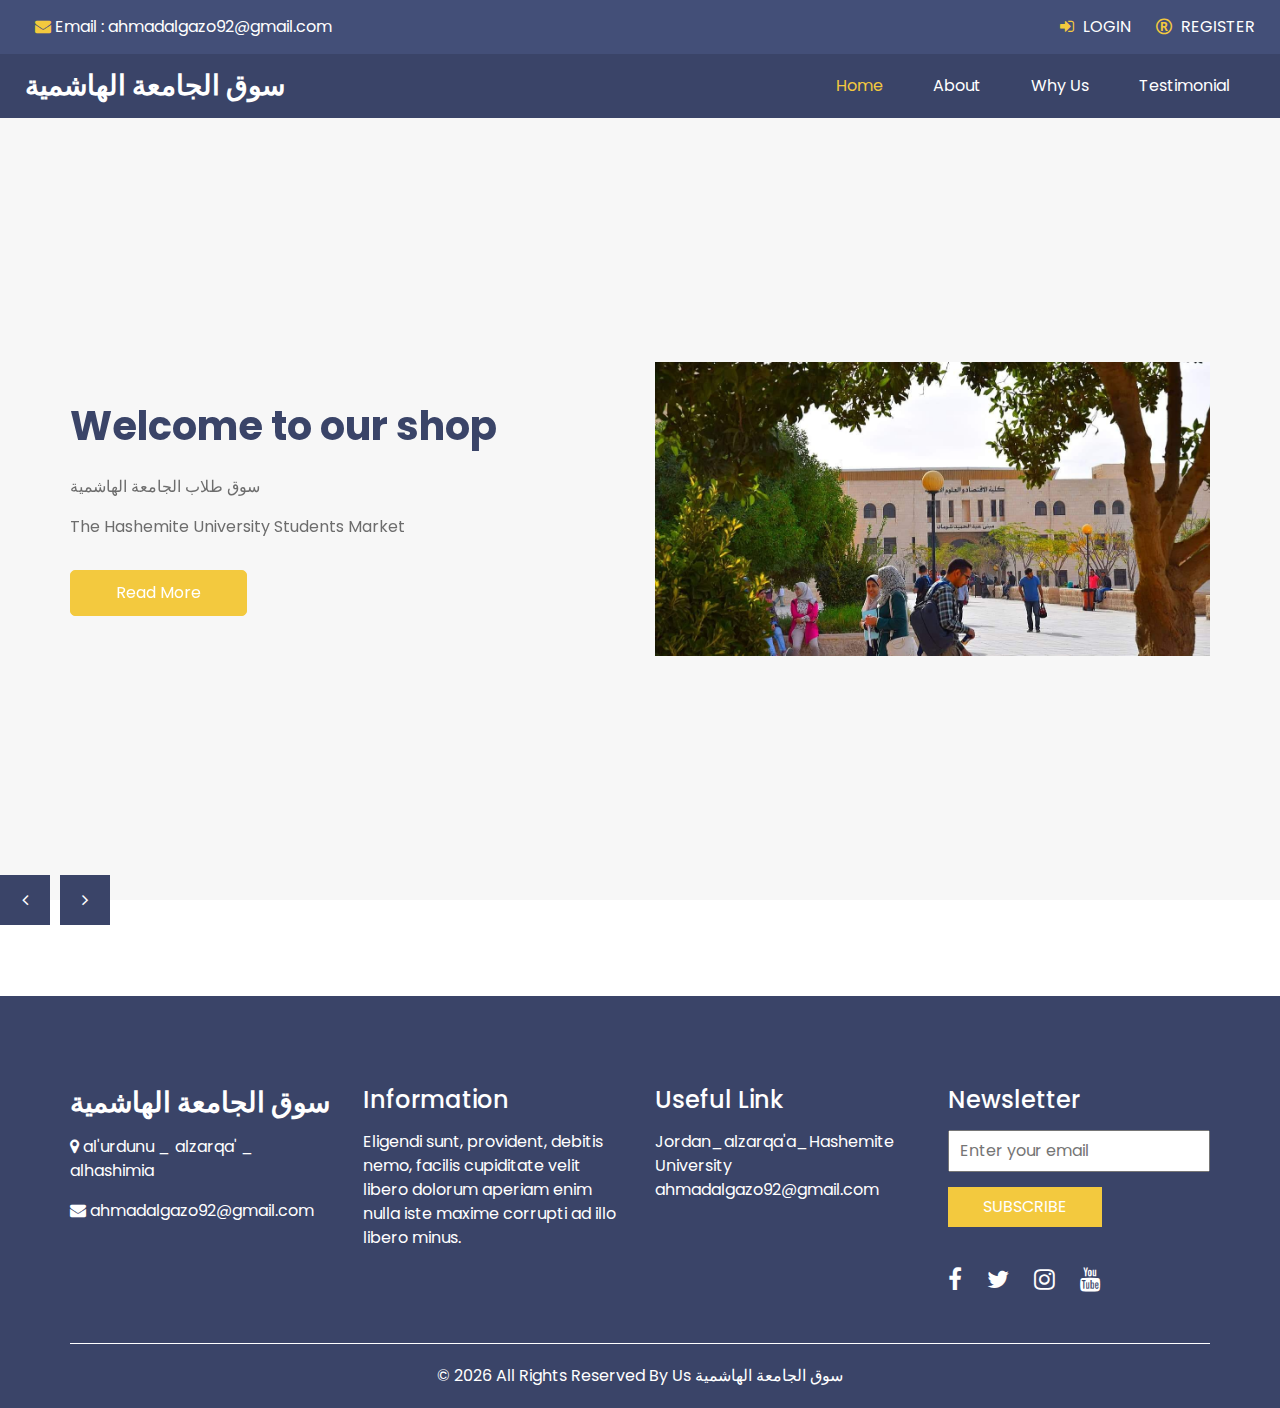
<file: index.html>
<!DOCTYPE html>
<html>

<head>
    <!-- Basic -->
    <meta charset="utf-8" />
    <meta http-equiv="X-UA-Compatible" content="IE=edge" />
    <!-- Mobile Metas -->
    <meta name="viewport" content="width=device-width, initial-scale=1, shrink-to-fit=no" />
    <!-- Site Metas -->
    <link rel="icon" href="images/o.jpg" type="image/gif" />
    <meta name="keywords" content="متجر اكتروني" />
    <meta name="description" content="متجر اكتروني" />
    <meta name="author" content="" />

    <title>
     سوق الجامعة الهاشمية
    </title>


    <!-- bootstrap core css -->
    <link rel="stylesheet" type="text/css" href="css/bootstrap.css" />

    <!-- fonts style -->
    <link href="https://fonts.googleapis.com/css?family=Poppins:400,700&display=swap" rel="stylesheet">
    <!-- range slider -->

    <!-- font awesome style -->
    <link href="css/font-awesome.min.css" rel="stylesheet" />

    <!-- Custom styles for this template -->
    <link href="css/style.css" rel="stylesheet" />
    <!-- responsive style -->
    <link href="css/responsive.css" rel="stylesheet" />

</head>

<body>

    <div class="hero_area">
        <!-- header section strats -->
        <header class="header_section">
            <div class="header_top">
                <div class="container-fluid">
                    <div class="top_nav_container">
                        <div class="contact_nav">
                            <a href="">
                      
                            </a>
                            <a href="">
                                <i class="fa fa-envelope" aria-hidden="true"></i>
                                <span>
                  Email : ahmadalgazo92@gmail.com
                </span>
                            </a>
                        </div>

                        <div class="user_option_box">
                            <!-- <a href="" class="account-link">
                                <i class="fa fa-user" aria-hidden="true"></i>
                                <span>
                  My Account
                </span>

                            </a> -->
                            <a href="login.php" class="cart-link">
                                <i class="fa fa-sign-in" aria-hidden="true"></i>
                                <span>
                  Login
                </span>
                            </a>
                            <a href="register.php" class="cart-link">
                                <i class="fa fa-registered" aria-hidden="true"></i>
                                <span>
                  Register
                </span>
                            </a>
                            <!-- <a href="" class="cart-link">
                                <i class="fa fa-sign-out" aria-hidden="true"></i>

                                <span>
                  Logout
                </span>
                            </a> -->

                        </div>
                    </div>
                </div>
            </div>
            <div class="header_bottom">
                <div class="container-fluid">
                    <nav class="navbar navbar-expand-lg custom_nav-container ">
                        <a class="navbar-brand" href="suq.html">
                            <span>
            سوق الجامعة الهاشمية
              </span>
                        </a>

                        <button class="navbar-toggler" type="button" data-toggle="collapse" data-target="#navbarSupportedContent" aria-controls="navbarSupportedContent" aria-expanded="false" aria-label="Toggle navigation">
              <span class=""> </span>
            </button>

                        <div class="collapse navbar-collapse" id="navbarSupportedContent">
                            <ul class="navbar-nav ">
                                <li class="nav-item active">
                                    <a class="nav-link" href="suq.html">Home <span class="sr-only">(current)</span></a>
                                </li>
                                <li class="nav-item">
                                    <a class="nav-link" href="about.html"> About</a>
                                </li>
                                <!-- <li class="nav-item">
                                    <a class="nav-link" href="product.php">Products</a>
                                </li> -->
                                <li class="nav-item">
                                    <a class="nav-link" href="why.html">Why Us</a>
                                </li>
                                <li class="nav-item">
                                    <a class="nav-link" href="testimonial.html">Testimonial</a>
                                </li>
                            </ul>
                        </div>
                    </nav>
                </div>
            </div>
        </header>
        <!-- end header section -->
        <!-- slider section -->
        <section class="slider_section ">
            <div id="customCarousel1" class="carousel slide" data-ride="carousel">
                <div class="carousel-inner">
                    <div class="carousel-item active">
                        <div class="container ">
                            <div class="row">
                                <div class="col-md-6">
                                    <div class="detail-box">
                                        <h1>
                                            Welcome to our shop
                                        </h1>
                                        <p>
                                            سوق طلاب الجامعة الهاشمية
                                            <p>
                                                The Hashemite University Students Market 
                                            </p>
                                        </p>
                                        <a href="about.html">
                      Read More
                    </a>
                                    </div>
                                </div>
                                <div class="col-md-6">
                                    <div class="img-box">
                                        <img src="images/as.jpeg" alt="">
                                    </div>
                                </div>
                            </div>
                        </div>
                    </div>
                    <div class="carousel-item">
                        <div class="container ">
                            <div class="row">
                                <div class="col-md-6">
                                    <div class="detail-box">
                                        <h1>
                                            Welcome to our shop
                                        </h1>
                                        <p>
                                            سوق طلاب الجامعة الهاشمية
                                            <p>
                                                The Hashemite University Students Market 
                                            </p>
                                        </p>
                                        <a href="about.html">
                      Read More
                    </a>
                                    </div>
                                </div>
                                <div class="col-md-6">
                                    <div class="img-box">
                                        <img src="images/as1.jpeg" alt="">
                                    </div>
                                </div>
                            </div>
                        </div>
                    </div>
                    <div class="carousel-item">
                        <div class="container ">
                            <div class="row">
                                <div class="col-md-6">
                                    <div class="detail-box">
                                        <h1>
                                            Welcome to our shop
                                        </h1>
                                        <p>
                                            سوق طلاب الجامعة الهاشمية
                                            <p>
                                                The Hashemite University Students Market 
                                            </p>
                                        </p>
                                        <a href="about.html">
                      Read More
                    </a>
                                    </div>
                                </div>
                                <div class="col-md-6">
                                    <div class="img-box">
                                        <img src="images/as2.jpeg" alt="">
                                    </div>
                                </div>
                            </div>
                        </div>
                    </div>
                    <div class="carousel-item">
                        <div class="container ">
                            <div class="row">
                                <div class="col-md-6">
                                    <div class="detail-box">
                                        <h1>
                                            Welcome to our shop
                                        </h1>
                                        <p>
                                            سوق طلاب الجامعة الهاشمية
                                            <p>
                                                The Hashemite University Students Market
                                            </p>
                                        </p>
                                        <a href="about.html">
                      Read More
                    </a>
                                    </div>
                                </div>
                                <div class="col-md-6">
                                    <div class="img-box">
                                        <img src="images/as3.jpeg" alt="">
                                    </div>
                                </div>
                            </div>
                        </div>
                    </div>
                    <div class="carousel-item">
                        <div class="container ">
                            <div class="row">
                                <div class="col-md-6">
                                    <div class="detail-box">
                                        <h1>
                                            Welcome to our shop
                                        </h1>
                                        <p>
                                            سوق طلاب الجامعة الهاشمية
                                            <p>
                                                The Hashemite University Students Market 
                                            </p>
                                        </p>
                                        <a href="about.html">
                      Read More
                    </a>
                                    </div>
                                </div>
                                <div class="col-md-6">
                                    <div class="img-box">
                                        <img src="images/as4.jpeg" alt="">
                                    </div>
                                </div>
                            </div>
                        </div>
                    </div>

                </div>
                <div class="carousel_btn_box">
                    <a class="carousel-control-prev" href="#customCarousel1" role="button" data-slide="prev">
                        <i class="fa fa-angle-left" aria-hidden="true"></i>
                        <span class="sr-only">Previous</span>
                    </a>
                    <a class="carousel-control-next" href="#customCarousel1" role="button" data-slide="next">
                        <i class="fa fa-angle-right" aria-hidden="true"></i>
                        <span class="sr-only">Next</span>
                    </a>
                </div>
            </div>
        </section>
        <!-- end slider section -->
    </div>

    <br>
    <br>
    <br>
    <br>


    <!-- client section -->



    <!-- info section -->
    <section class="info_section ">
        <div class="container">
            <div class="row">
                <div class="col-md-3">
                    <div class="info_contact">
                        <h5>
                            <a href="" class="navbar-brand">
                                <span>
                      سوق الجامعة الهاشمية

                </span>
                            </a>
                        </h5>
                        <p>
                            <i class="fa fa-map-marker" aria-hidden="true"></i> al'urdunu _ alzarqa' _ alhashimia
                        </p>
                        <p>
                            
                        </p>
                        <p>
                            <i class="fa fa-envelope" aria-hidden="true"></i> ahmadalgazo92@gmail.com
                        </p>
                    </div>
                </div>
                <div class="col-md-3">
                    <div class="info_info">
                        <h5>
                            Information
                        </h5>
                        <p>
                            Eligendi sunt, provident, debitis nemo, facilis cupiditate velit libero dolorum aperiam enim nulla iste maxime corrupti ad illo libero minus.
                        </p>
                    </div>
                </div>
            
                <div class="col-md-3">
                    <div class="info_links">
                        <h5>
                            Useful Link
                        </h5>
                        <ul>
                            <li>
                             Jordan_alzarqa'a_Hashemite University      </li>
                            <li>
                             ahmadalgazo92@gmail.com
                            </li>
                           
                        </ul>
                    </div>
                </div>
                <div class="col-md-3">
                    <div class="info_form ">
                        <h5>
                            Newsletter
                        </h5>
                        <form action="">
                            <input type="email" placeholder="Enter your email">
                            <button>
                Subscribe
              </button>
                        </form>
                        <div class="social_box">
                            <a href="">
                                <i class="fa fa-facebook" aria-hidden="true"></i>
                            </a>
                            <a href="">
                                <i class="fa fa-twitter" aria-hidden="true"></i>
                            </a>
                            <a href="">
                                <i class="fa fa-instagram" aria-hidden="true"></i>
                            </a>
                            <a href="">
                                <i class="fa fa-youtube" aria-hidden="true"></i>
                            </a>
                        </div>
                    </div>
                </div>
            </div>
        </div>
    </section>

    <!-- end info_section -->


    <!-- footer section -->
    <footer class="footer_section">
        <div class="container">
            <p>
                &copy; <span id="displayYear"></span> All Rights Reserved By
                <a> Us سوق الجامعة الهاشمية </a>
            </p>
        </div>
    </footer>
    <!-- footer section -->

    <!-- jQery -->
    <script src="js/jquery-3.4.1.min.js"></script>
    <!-- bootstrap js -->
    <script src="js/bootstrap.js"></script>
    <!-- custom js -->
    <script src="js/custom.js"></script>


</body>

</html>
</file>
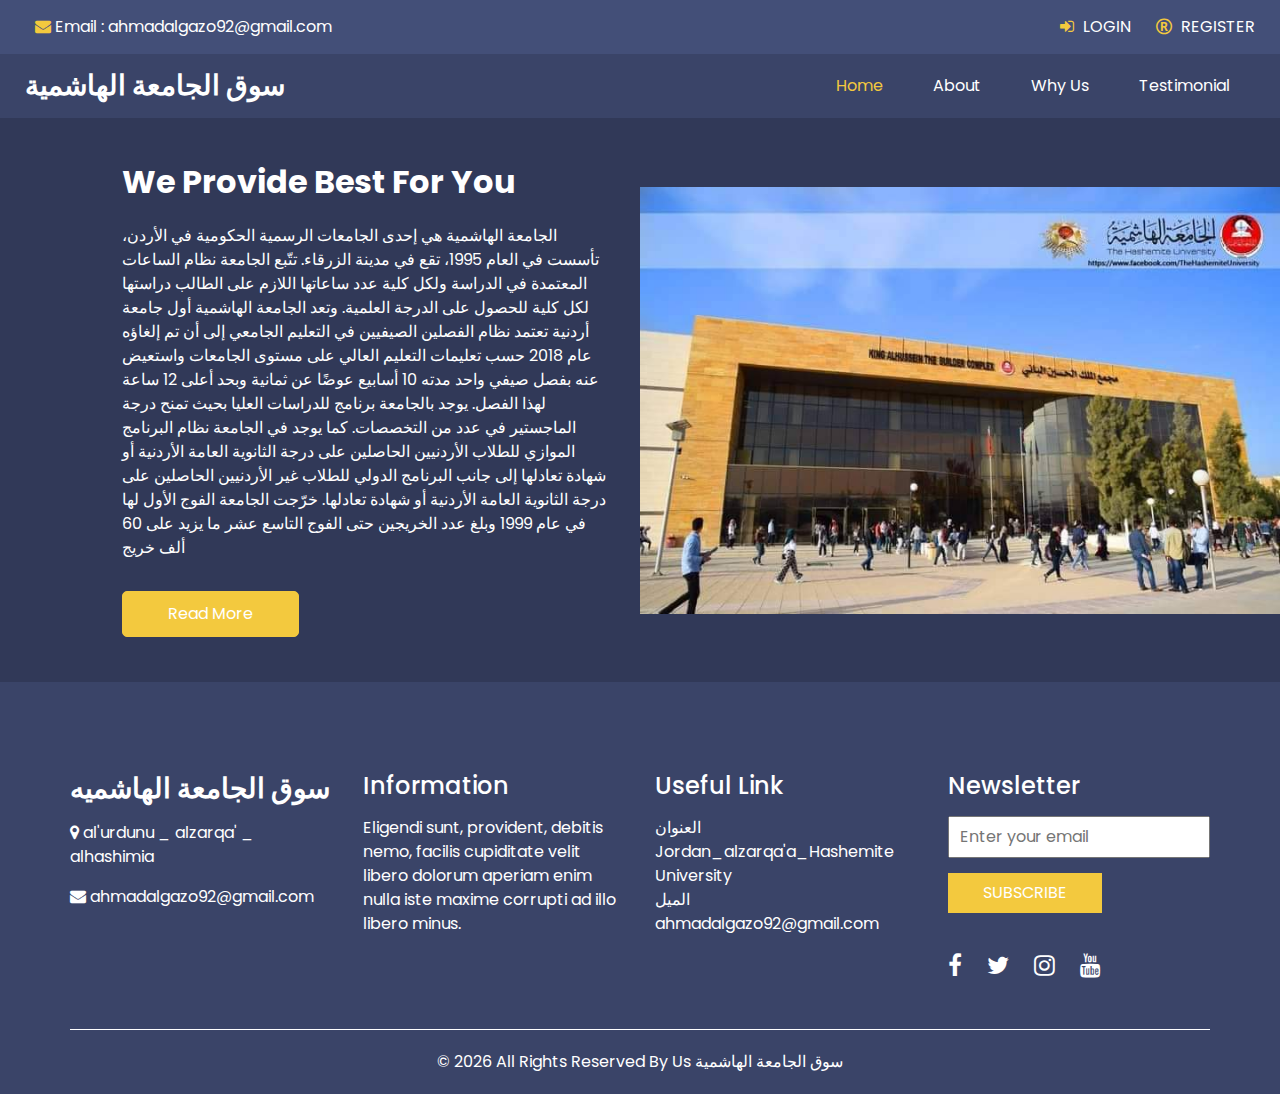
<file: about.html>
<!DOCTYPE html>
<html>

<head>
    <!-- Basic -->
    <meta charset="utf-8" />
    <meta http-equiv="X-UA-Compatible" content="IE=edge" />
    <!-- Mobile Metas -->
    <meta name="viewport" content="width=device-width, initial-scale=1, shrink-to-fit=no" />
    <!-- Site Metas -->
    <link rel="icon" href="images/o.jpg" type="image/gif" />
    <meta name="keywords" content="متجر اكتروني" />
    <meta name="description" content="متجر اكتروني" />
    <meta name="author" content="" />

    <title>سوق الجامعة الهاشميه</title>


    <!-- bootstrap core css -->
    <link rel="stylesheet" type="text/css" href="css/bootstrap.css" />

    <!-- fonts style -->
    <link href="https://fonts.googleapis.com/css?family=Poppins:400,700&display=swap" rel="stylesheet">
    <!-- range slider -->

    <!-- font awesome style -->
    <link href="css/font-awesome.min.css" rel="stylesheet" />

    <!-- Custom styles for this template -->
    <link href="css/style.css" rel="stylesheet" />
    <!-- responsive style -->
    <link href="css/responsive.css" rel="stylesheet" />

</head>

<body class="sub_page">

    <div class="hero_area">
        <!-- header section strats -->
        <header class="header_section">
            <div class="header_top">
                <div class="container-fluid">
                    <div class="top_nav_container">
                        <div class="contact_nav">
                            <a href="">
                     
                            </a>
                            <a href="">
                                <i class="fa fa-envelope" aria-hidden="true"></i>
                                <span>
                  Email : ahmadalgazo92@gmail.com
                </span>
                            </a>
                        </div>

                        <div class="user_option_box">

                            <a href="login.php" class="cart-link">
                                <i class="fa fa-sign-in" aria-hidden="true"></i>
                                <span>
                  Login
                </span>
                            </a>
                            <a href="register.php" class="cart-link">
                                <i class="fa fa-registered" aria-hidden="true"></i>
                                <span>
                  Register
                </span>
                            </a>


                        </div>
                    </div>
                </div>
            </div>
            <div class="header_bottom">
                <div class="container-fluid">
                    <nav class="navbar navbar-expand-lg custom_nav-container ">
                        <a class="navbar-brand" href="suq.html">
                            <span>
            سوق الجامعة الهاشمية
              </span>
                        </a>

                        <button class="navbar-toggler" type="button" data-toggle="collapse" data-target="#navbarSupportedContent" aria-controls="navbarSupportedContent" aria-expanded="false" aria-label="Toggle navigation">
              <span class=""> </span>
            </button>

                        <div class="collapse navbar-collapse" id="navbarSupportedContent">
                            <ul class="navbar-nav ">
                                <li class="nav-item active">
                                    <a class="nav-link" href="suq.html">Home <span class="sr-only">(current)</span></a>
                                </li>
                                <li class="nav-item">
                                    <a class="nav-link" href="about.html"> About</a>
                                </li>

                                <li class="nav-item">
                                    <a class="nav-link" href="why.html">Why Us</a>
                                </li>
                                <li class="nav-item">
                                    <a class="nav-link" href="testimonial.html">Testimonial</a>
                                </li>
                            </ul>
                        </div>
                    </nav>
                </div>
            </div>
        </header>
        <!-- end header section -->
    </div>

    <!-- about section -->

    <section class="about_section">
        <div class="container-fluid  ">
            <div class="row">
                <div class="col-md-5 ml-auto">
                    <div class="detail-box pr-md-3">
                        <div class="heading_container">
                            <h2>
                                We Provide Best For You
                            </h2>
                        </div>
                        <p>
                            الجامعة الهاشمية هي إحدى الجامعات الرسمية الحكومية في الأردن، تأسست في العام 1995، تقع في مدينة الزرقاء. تتّبع الجامعة نظام الساعات المعتمدة في الدراسة ولكل كلية عدد ساعاتها اللازم على الطالب دراستها لكل كلية للحصول على الدرجة العلمية. وتعد الجامعة الهاشمية
                            أول جامعة أردنية تعتمد نظام الفصلين الصيفيين في التعليم الجامعي إلى أن تم إلغاؤه عام 2018 حسب تعليمات التعليم العالي على مستوى الجامعات واستعيض عنه بفصل صيفي واحد مدته 10 أسابيع عوضًا عن ثمانية وبحد أعلى 12 ساعة لهذا الفصل.
                            يوجد بالجامعة برنامج للدراسات العليا بحيث تمنح درجة الماجستير في عدد من التخصصات. كما يوجد في الجامعة نظام البرنامج الموازي للطلاب الأردنيين الحاصلين على درجة الثانوية العامة الأردنية أو شهادة تعادلها إلى جانب البرنامج الدولي
                            للطلاب غير الأردنيين الحاصلين على درجة الثانوية العامة الأردنية أو شهادة تعادلها. خرّجت الجامعة الفوج الأول لها في عام 1999 وبلغ عدد الخريجين حتى الفوج التاسع عشر ما يزيد على 60 ألف خريج
                        </p>
                        <a href="">
              Read More
            </a>
                    </div>
                </div>
                <div class="col-md-6 px-0">
                    <div class="img-box">
                        <img src="images/as1.jpeg" height="" alt="">
                    </div>
                </div>
            </div>
        </div>
    </section>

    <!-- end about section -->

    <section class="info_section ">
        <div class="container">
            <div class="row">
                <div class="col-md-3">
                    <div class="info_contact">
                        <h5>
                            <a href="" class="navbar-brand">
                                <span>
                        سوق الجامعة الهاشميه

                </span>
                            </a>
                        </h5>
                        <p>
                            <i class="fa fa-map-marker" aria-hidden="true"></i> al'urdunu _ alzarqa' _ alhashimia
                        </p>
                        <p>
                        </p>
                        <p>
                            <i class="fa fa-envelope" aria-hidden="true"></i> ahmadalgazo92@gmail.com
                        </p>
                    </div>
                </div>
                <div class="col-md-3">
                    <div class="info_info">
                        <h5>
                            Information
                        </h5>
                        <p>
                            Eligendi sunt, provident, debitis nemo, facilis cupiditate velit libero dolorum aperiam enim nulla iste maxime corrupti ad illo libero minus.
                        </p>
                    </div>
                </div>
                <div class="col-md-3">
                    <div class="info_links">
                        <h5>
                            Useful Link
                        </h5>
                        <ul>
                            <li>
                                العنوان  Jordan_alzarqa'a_Hashemite University      </li>
                            <li>
                                الميل ahmadalgazo92@gmail.com
                            </li>
                           
                        </ul>
                    </div>
                </div>
                <div class="col-md-3">
                    <div class="info_form ">
                        <h5>
                            Newsletter
                        </h5>
                        <form action="">
                            <input type="email" placeholder="Enter your email">
                            <button>
                Subscribe
              </button>
                        </form>
                        <div class="social_box">
                            <a href="">
                                <i class="fa fa-facebook" aria-hidden="true"></i>
                            </a>
                            <a href="">
                                <i class="fa fa-twitter" aria-hidden="true"></i>
                            </a>
                            <a href="">
                                <i class="fa fa-instagram" aria-hidden="true"></i>
                            </a>
                            <a href="">
                                <i class="fa fa-youtube" aria-hidden="true"></i>
                            </a>
                        </div>
                    </div>
                </div>
            </div>
        </div>
    </section>

    <!-- end info_section -->


    <!-- footer section -->
    <footer class="footer_section">
        <div class="container">
            <p>
                &copy; <span id="displayYear"></span> All Rights Reserved By
                <a> Us سوق الجامعة الهاشمية </a>
            </p>
        </div>
    </footer>
    <!-- footer section -->

    <!-- jQery -->
    <script src="js/jquery-3.4.1.min.js"></script>
    <!-- bootstrap js -->
    <script src="js/bootstrap.js"></script>
    <!-- custom js -->
    <script src="js/custom.js"></script>


</body>

</html>
</file>
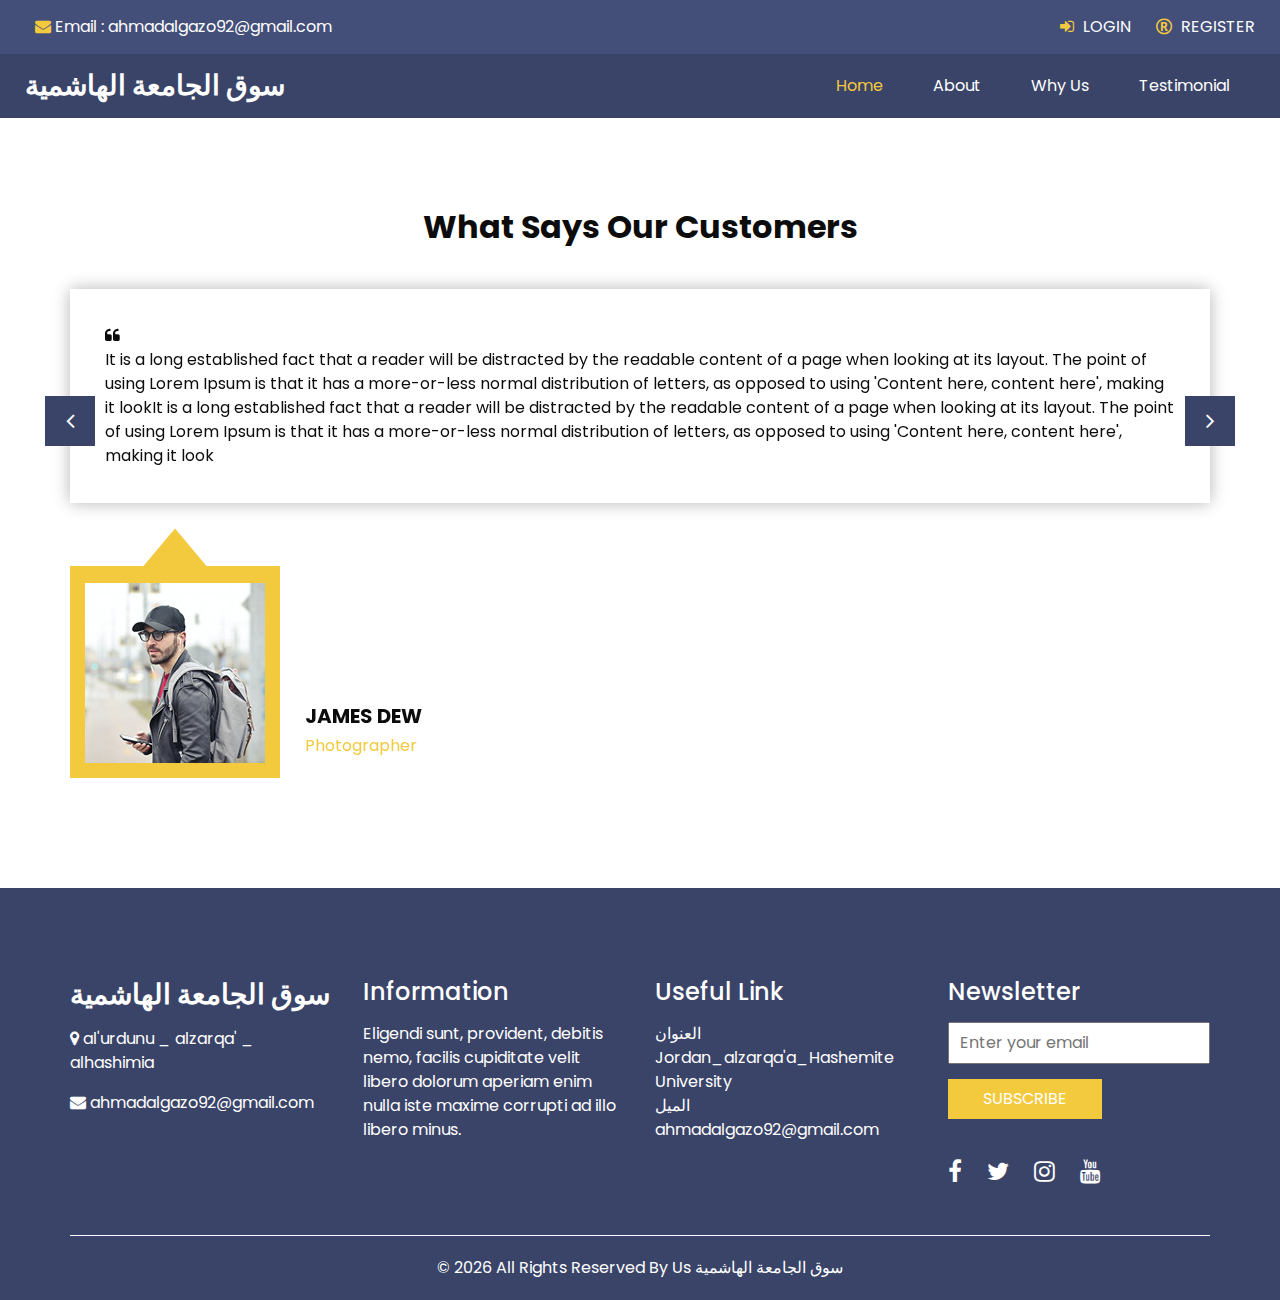
<file: testimonial.html>
<!DOCTYPE html>
<html>

<head>
    <!-- Basic -->
    <meta charset="utf-8" />
    <meta http-equiv="X-UA-Compatible" content="IE=edge" />
    <!-- Mobile Metas -->
    <meta name="viewport" content="width=device-width, initial-scale=1, shrink-to-fit=no" />
    <!-- Site Metas -->
    <link rel="icon" href="images/o.jpg" type="image/gif" />
    <meta name="keywords" content="متجر اكتروني" />
    <meta name="description" content="متجر اكتروني" />
    <meta name="author" content="" />

    <title>سوق الجامعة الهاشميه</title>


    <!-- bootstrap core css -->
    <link rel="stylesheet" type="text/css" href="css/bootstrap.css" />

    <!-- fonts style -->
    <link href="https://fonts.googleapis.com/css?family=Poppins:400,700&display=swap" rel="stylesheet">
    <!-- range slider -->

    <!-- font awesome style -->
    <link href="css/font-awesome.min.css" rel="stylesheet" />

    <!-- Custom styles for this template -->
    <link href="css/style.css" rel="stylesheet" />
    <!-- responsive style -->
    <link href="css/responsive.css" rel="stylesheet" />

</head>

<body class="sub_page">

    <div class="hero_area">
        <!-- header section strats -->
        <header class="header_section">
            <div class="header_top">
                <div class="container-fluid">
                    <div class="top_nav_container">
                        <div class="contact_nav">
                            <a href="">
                       
                            </a>
                            <a href="">
                                <i class="fa fa-envelope" aria-hidden="true"></i>
                                <span>
                  Email : ahmadalgazo92@gmail.com
                </span>
                            </a>
                        </div>

                        <div class="user_option_box">

                            <a href="login.php" class="cart-link">
                                <i class="fa fa-sign-in" aria-hidden="true"></i>
                                <span>
                  Login
                </span>
                            </a>
                            <a href="register.php" class="cart-link">
                                <i class="fa fa-registered" aria-hidden="true"></i>
                                <span>
                  Register
                </span>
                            </a>


                        </div>
                    </div>
                </div>
            </div>
            <div class="header_bottom">
                <div class="container-fluid">
                    <nav class="navbar navbar-expand-lg custom_nav-container ">
                        <a class="navbar-brand" href="suq.html">
                            <span>
              سوق الجامعة الهاشمية
              </span>
                        </a>

                        <button class="navbar-toggler" type="button" data-toggle="collapse" data-target="#navbarSupportedContent" aria-controls="navbarSupportedContent" aria-expanded="false" aria-label="Toggle navigation">
              <span class=""> </span>
            </button>

                        <div class="collapse navbar-collapse" id="navbarSupportedContent">
                            <ul class="navbar-nav ">
                                <li class="nav-item active">
                                    <a class="nav-link" href="suq.html">Home <span class="sr-only">(current)</span></a>
                                </li>
                                <li class="nav-item">
                                    <a class="nav-link" href="about.html"> About</a>
                                </li>

                                <li class="nav-item">
                                    <a class="nav-link" href="why.html">Why Us</a>
                                </li>
                                <li class="nav-item">
                                    <a class="nav-link" href="testimonial.html">Testimonial</a>
                                </li>
                            </ul>
                        </div>
                    </nav>
                </div>
            </div>
        </header>
        <!-- end header section -->
    </div>



    <!-- client section -->

    <section class="client_section layout_padding">
        <div class="container">
            <div class="heading_container heading_center">
                <h2>
                    What Says Our Customers
                </h2>
            </div>
        </div>
        <div class="client_container ">
            <div id="carouselExample2Controls" class="carousel slide" data-ride="carousel">
                <div class="carousel-inner">
                    <div class="carousel-item active">
                        <div class="container">
                            <div class="box">
                                <div class="detail-box">
                                    <p>
                                        <i class="fa fa-quote-left" aria-hidden="true"></i>
                                    </p>
                                    <p>
                                        It is a long established fact that a reader will be distracted by the readable content of a page when looking at its layout. The point of using Lorem Ipsum is that it has a more-or-less normal distribution of letters, as opposed to using 'Content here,
                                        content here', making it lookIt is a long established fact that a reader will be distracted by the readable content of a page when looking at its layout. The point of using Lorem Ipsum is that it has a more-or-less
                                        normal distribution of letters, as opposed to using 'Content here, content here', making it look
                                    </p>
                                </div>
                                <div class="client-id">
                                    <div class="img-box">
                                        <img src="images/client.jpg" alt="">
                                    </div>
                                    <div class="name">
                                        <h5>
                                            James Dew
                                        </h5>
                                        <h6>
                                            Photographer
                                        </h6>
                                    </div>
                                </div>
                            </div>
                        </div>
                    </div>
                    <div class="carousel-item">
                        <div class="container">
                            <div class="box">
                                <div class="detail-box">
                                    <p>
                                        <i class="fa fa-quote-left" aria-hidden="true"></i>
                                    </p>
                                    <p>
                                        It is a long established fact that a reader will be distracted by the readable content of a page when looking at its layout. The point of using Lorem Ipsum is that it has a more-or-less normal distribution of letters, as opposed to using 'Content here,
                                        content here', making it lookIt is a long established fact that a reader will be distracted by the readable content of a page when looking at its layout. The point of using Lorem Ipsum is that it has a more-or-less
                                        normal distribution of letters, as opposed to using 'Content here, content here', making it look
                                    </p>
                                </div>
                                <div class="client-id">
                                    <div class="img-box">
                                        <img src="images/client.jpg" alt="">
                                    </div>
                                    <div class="name">
                                        <h5>
                                            James Dew
                                        </h5>
                                        <h6>
                                            Photographer
                                        </h6>
                                    </div>
                                </div>
                            </div>
                        </div>
                    </div>
                    <div class="carousel-item">
                        <div class="container">
                            <div class="box">
                                <div class="detail-box">
                                    <p>
                                        <i class="fa fa-quote-left" aria-hidden="true"></i>
                                    </p>
                                    <p>
                                        It is a long established fact that a reader will be distracted by the readable content of a page when looking at its layout. The point of using Lorem Ipsum is that it has a more-or-less normal distribution of letters, as opposed to using 'Content here,
                                        content here', making it lookIt is a long established fact that a reader will be distracted by the readable content of a page when looking at its layout. The point of using Lorem Ipsum is that it has a more-or-less
                                        normal distribution of letters, as opposed to using 'Content here, content here', making it look
                                    </p>
                                </div>
                                <div class="client-id">
                                    <div class="img-box">
                                        <img src="images/client.jpg" alt="">
                                    </div>
                                    <div class="name">
                                        <h5>
                                            James Dew
                                        </h5>
                                        <h6>
                                            Photographer
                                        </h6>
                                    </div>
                                </div>
                            </div>
                        </div>
                    </div>
                </div>
                <div class="carousel_btn-box">
                    <a class="carousel-control-prev" href="#carouselExample2Controls" role="button" data-slide="prev">
                        <span>
              <i class="fa fa-angle-left" aria-hidden="true"></i>
            </span>
                        <span class="sr-only">Previous</span>
                    </a>
                    <a class="carousel-control-next" href="#carouselExample2Controls" role="button" data-slide="next">
                        <span>
              <i class="fa fa-angle-right" aria-hidden="true"></i>
            </span>
                        <span class="sr-only">Next</span>
                    </a>
                </div>
            </div>
        </div>
    </section>
    <!-- end client section -->

    <!-- info section -->
    <section class="info_section ">
        <div class="container">
            <div class="row">
                <div class="col-md-3">
                    <div class="info_contact">
                        <h5>
                            <a href="" class="navbar-brand">
                                <span>
                        سوق الجامعة الهاشمية

                </span>
                            </a>
                        </h5>
                        <p>
                            <i class="fa fa-map-marker" aria-hidden="true"></i> al'urdunu _ alzarqa' _ alhashimia
                        </p>
                        <p>
                        </p>
                        <p>
                            <i class="fa fa-envelope" aria-hidden="true"></i> ahmadalgazo92@gmail.com
                        </p>
                    </div>
                </div>
                <div class="col-md-3">
                    <div class="info_info">
                        <h5>
                            Information
                        </h5>
                        <p>
                            Eligendi sunt, provident, debitis nemo, facilis cupiditate velit libero dolorum aperiam enim nulla iste maxime corrupti ad illo libero minus.
                        </p>
                    </div>
                </div>
                <div class="col-md-3">
                    <div class="info_links">
                        <h5>
                            Useful Link
                        </h5>
                        <ul>
                            <li>
                                العنوان  Jordan_alzarqa'a_Hashemite University      </li>
                            <li>
                                الميل ahmadalgazo92@gmail.com
                            </li>
                           
                        </ul>
                    </div>
                </div>
                <div class="col-md-3">
                    <div class="info_form ">
                        <h5>
                            Newsletter
                        </h5>
                        <form action="">
                            <input type="email" placeholder="Enter your email">
                            <button>
                Subscribe
              </button>
                        </form>
                        <div class="social_box">
                            <a href="">
                                <i class="fa fa-facebook" aria-hidden="true"></i>
                            </a>
                            <a href="">
                                <i class="fa fa-twitter" aria-hidden="true"></i>
                            </a>
                            <a href="">
                                <i class="fa fa-instagram" aria-hidden="true"></i>
                            </a>
                            <a href="">
                                <i class="fa fa-youtube" aria-hidden="true"></i>
                            </a>
                        </div>
                    </div>
                </div>
            </div>
        </div>
    </section>

    <!-- end info_section -->


    <!-- footer section -->
    <footer class="footer_section">
        <div class="container">
            <p>
                &copy; <span id="displayYear"></span> All Rights Reserved By
                <a> Us سوق الجامعة الهاشمية </a>
            </p>
        </div>
    </footer>
    <!-- footer section -->

    <!-- jQery -->
    <script src="js/jquery-3.4.1.min.js"></script>
    <!-- bootstrap js -->
    <script src="js/bootstrap.js"></script>
    <!-- custom js -->
    <script src="js/custom.js"></script>


</body>

</html>
</file>
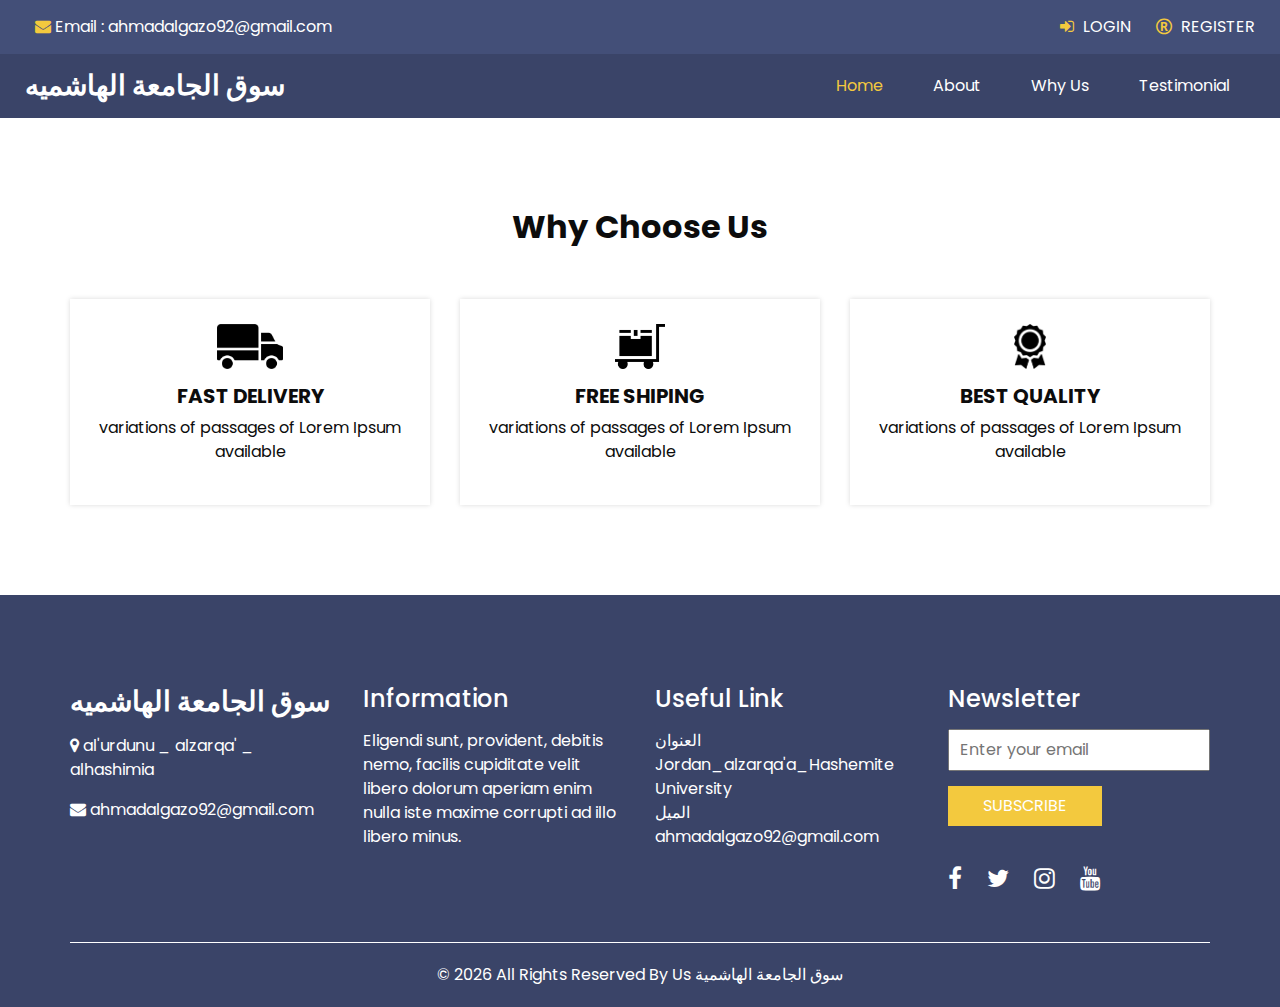
<file: why.html>
<!DOCTYPE html>
<html>

<head>
    <!-- Basic -->
    <meta charset="utf-8" />
    <meta http-equiv="X-UA-Compatible" content="IE=edge" />
    <!-- Mobile Metas -->
    <meta name="viewport" content="width=device-width, initial-scale=1, shrink-to-fit=no" />
    <!-- Site Metas -->
    <link rel="icon" href="images/o.jpg" type="image/gif" />
    <meta name="keywords" content="متجر اكتروني" />
    <meta name="description" content="متجر اكتروني" />
    <meta name="author" content="" />

    <title>سوق الجامعة الهاشميه</title>


    <!-- bootstrap core css -->
    <link rel="stylesheet" type="text/css" href="css/bootstrap.css" />

    <!-- fonts style -->
    <link href="https://fonts.googleapis.com/css?family=Poppins:400,700&display=swap" rel="stylesheet">
    <!-- range slider -->

    <!-- font awesome style -->
    <link href="css/font-awesome.min.css" rel="stylesheet" />

    <!-- Custom styles for this template -->
    <link href="css/style.css" rel="stylesheet" />
    <!-- responsive style -->
    <link href="css/responsive.css" rel="stylesheet" />

</head>

<body class="sub_page">

    <div class="hero_area">
        <!-- header section strats -->
        <header class="header_section">
            <div class="header_top">
                <div class="container-fluid">
                    <div class="top_nav_container">
                        <div class="contact_nav">
                            <a href="">
                        
                            </a>
                            <a href="">
                                <i class="fa fa-envelope" aria-hidden="true"></i>
                                <span>
                  Email : ahmadalgazo92@gmail.com
                </span>
                            </a>
                        </div>

                        <div class="user_option_box">

                            <a href="login.php" class="cart-link">
                                <i class="fa fa-sign-in" aria-hidden="true"></i>
                                <span>
                  Login
                </span>
                            </a>
                            <a href="register.php" class="cart-link">
                                <i class="fa fa-registered" aria-hidden="true"></i>
                                <span>
                  Register
                </span>
                            </a>


                        </div>
                    </div>
                </div>
            </div>
            <div class="header_bottom">
                <div class="container-fluid">
                    <nav class="navbar navbar-expand-lg custom_nav-container ">
                        <a class="navbar-brand" href="suq.html">
                            <span>
              سوق الجامعة الهاشميه
              </span>
                        </a>

                        <button class="navbar-toggler" type="button" data-toggle="collapse" data-target="#navbarSupportedContent" aria-controls="navbarSupportedContent" aria-expanded="false" aria-label="Toggle navigation">
              <span class=""> </span>
            </button>

                        <div class="collapse navbar-collapse" id="navbarSupportedContent">
                            <ul class="navbar-nav ">
                                <li class="nav-item active">
                                    <a class="nav-link" href="suq.html">Home <span class="sr-only">(current)</span></a>
                                </li>
                                <li class="nav-item">
                                    <a class="nav-link" href="about.html"> About</a>
                                </li>

                                <li class="nav-item">
                                    <a class="nav-link" href="why.html">Why Us</a>
                                </li>
                                <li class="nav-item">
                                    <a class="nav-link" href="testimonial.html">Testimonial</a>
                                </li>
                            </ul>
                        </div>
                    </nav>
                </div>
            </div>
        </header>
        <!-- end header section -->
    </div>

    <!-- why us section -->

    <section class="why_us_section layout_padding">
        <div class="container">
            <div class="heading_container heading_center">
                <h2>
                    Why Choose Us
                </h2>
            </div>
            <div class="row">
                <div class="col-md-4">
                    <div class="box ">
                        <div class="img-box">
                            <img src="images/w1.png" alt="">
                        </div>
                        <div class="detail-box">
                            <h5>
                                Fast Delivery
                            </h5>
                            <p>
                                variations of passages of Lorem Ipsum available
                            </p>
                        </div>
                    </div>
                </div>
                <div class="col-md-4">
                    <div class="box ">
                        <div class="img-box">
                            <img src="images/w2.png" alt="">
                        </div>
                        <div class="detail-box">
                            <h5>
                                Free Shiping
                            </h5>
                            <p>
                                variations of passages of Lorem Ipsum available
                            </p>
                        </div>
                    </div>
                </div>
                <div class="col-md-4">
                    <div class="box ">
                        <div class="img-box">
                            <img src="images/w3.png" alt="">
                        </div>
                        <div class="detail-box">
                            <h5>
                                Best Quality
                            </h5>
                            <p>
                                variations of passages of Lorem Ipsum available
                            </p>
                        </div>
                    </div>
                </div>
            </div>
        </div>
    </section>

    <!-- end why us section -->

    <section class="info_section ">
        <div class="container">
            <div class="row">
                <div class="col-md-3">
                    <div class="info_contact">
                        <h5>
                            <a href="" class="navbar-brand">
                                <span>
                        سوق الجامعة الهاشميه

                </span>
                            </a>
                        </h5>
                        <p>
                            <i class="fa fa-map-marker" aria-hidden="true"></i> al'urdunu _ alzarqa' _ alhashimia
                        </p>
                        <p>
                          
                        </p>
                        <p>
                            <i class="fa fa-envelope" aria-hidden="true"></i> ahmadalgazo92@gmail.com
                        </p>
                    </div>
                </div>
                <div class="col-md-3">
                    <div class="info_info">
                        <h5>
                            Information
                        </h5>
                        <p>
                            Eligendi sunt, provident, debitis nemo, facilis cupiditate velit libero dolorum aperiam enim nulla iste maxime corrupti ad illo libero minus.
                        </p>
                    </div>
                </div>
                <div class="col-md-3">
                    <div class="info_links">
                        <h5>
                            Useful Link
                        </h5>
                        <ul>
                            <li>
                                العنوان  Jordan_alzarqa'a_Hashemite University      </li>
                            <li>
                                الميل ahmadalgazo92@gmail.com
                            </li>
                           
                        </ul>
                    </div>
                </div>
                <div class="col-md-3">
                    <div class="info_form ">
                        <h5>
                            Newsletter
                        </h5>
                        <form action="">
                            <input type="email" placeholder="Enter your email">
                            <button>
                Subscribe
              </button>
                        </form>
                        <div class="social_box">
                            <a href="">
                                <i class="fa fa-facebook" aria-hidden="true"></i>
                            </a>
                            <a href="">
                                <i class="fa fa-twitter" aria-hidden="true"></i>
                            </a>
                            <a href="">
                                <i class="fa fa-instagram" aria-hidden="true"></i>
                            </a>
                            <a href="">
                                <i class="fa fa-youtube" aria-hidden="true"></i>
                            </a>
                        </div>
                    </div>
                </div>
            </div>
        </div>
    </section>

    <!-- end info_section -->


    <!-- footer section -->
    <footer class="footer_section">
        <div class="container">
            <p>
                &copy; <span id="displayYear"></span> All Rights Reserved By
                <a> Us سوق الجامعة الهاشمية </a>
            </p>
        </div>
    </footer>
    <!-- footer section -->

    <!-- jQery -->
    <script src="js/jquery-3.4.1.min.js"></script>
    <!-- bootstrap js -->
    <script src="js/bootstrap.js"></script>
    <!-- custom js -->
    <script src="js/custom.js"></script>


</body>

</html>
</file>
<file: css/style.css>
body {
  font-family: 'Poppins', sans-serif;
  color: #0c0c0c;
  background-color: #ffffff;
  overflow-x: hidden;
}

.layout_padding {
  padding: 90px 0;
}

.layout_padding2 {
  padding: 75px 0;
}

.layout_padding2-top {
  padding-top: 75px;
}

.layout_padding2-bottom {
  padding-bottom: 75px;
}

.layout_padding-top {
  padding-top: 90px;
}

.layout_padding-bottom {
  padding-bottom: 90px;
}

.heading_container {
  display: -webkit-box;
  display: -ms-flexbox;
  display: flex;
  -webkit-box-orient: vertical;
  -webkit-box-direction: normal;
      -ms-flex-direction: column;
          flex-direction: column;
  -webkit-box-align: start;
      -ms-flex-align: start;
          align-items: flex-start;
}

.heading_container h2 {
  position: relative;
  font-weight: bold;
}

.heading_container h2 span {
  color: #f3c93e;
}

.heading_container.heading_center {
  -webkit-box-align: center;
      -ms-flex-align: center;
          align-items: center;
  text-align: center;
}

a,
a:hover,
a:focus {
  text-decoration: none;
}

a:hover,
a:focus {
  color: initial;
}

.btn,
.btn:focus {
  outline: none !important;
  -webkit-box-shadow: none;
          box-shadow: none;
}

/*header section*/
.hero_area {
  position: relative;
  min-height: 100vh;
  display: -webkit-box;
  display: -ms-flexbox;
  display: flex;
  -webkit-box-orient: vertical;
  -webkit-box-direction: normal;
      -ms-flex-direction: column;
          flex-direction: column;
}

.sub_page .hero_area {
  min-height: auto;
}

.sub_page .about_section {
  background-color: #313958;
}

.header_section {
  background-color: #3a4468;
}

.header_section .container-fluid {
  padding-right: 25px;
  padding-left: 25px;
}

.header_section .header_top {
  padding: 15px 0;
  background-color: #434f78;
}

.header_section .header_bottom {
  padding: 10px 0;
}

.top_nav_container {
  display: -webkit-box;
  display: -ms-flexbox;
  display: flex;
  -webkit-box-pack: justify;
      -ms-flex-pack: justify;
          justify-content: space-between;
  -webkit-box-align: center;
      -ms-flex-align: center;
          align-items: center;
}

.contact_nav {
  display: -webkit-box;
  display: -ms-flexbox;
  display: flex;
}

.contact_nav a {
  color: #ffffff;
  margin-right: 10px;
}

.contact_nav a i {
  color: #f3c93e;
}

.contact_nav a:hover {
  color: #f3c93e;
}

.search_form {
  display: -webkit-box;
  display: -ms-flexbox;
  display: flex;
  margin: 0 15px;
}

.search_form .form-control {
  border-radius: 5px 0 0 5px;
  height: 40px;
  width: auto;
  min-width: unset;
}

.search_form button {
  width: 45px;
  min-width: 45px;
  height: 40px;
  padding: 0;
  border: none;
  outline: none;
  color: #ffffff;
  background-color: #f3c93e;
  border-radius: 0 5px 5px 0;
}

.user_option_box {
  display: -webkit-box;
  display: -ms-flexbox;
  display: flex;
  -webkit-box-align: center;
      -ms-flex-align: center;
          align-items: center;
}

.user_option_box a {
  color: #ffffff;
  margin-left: 25px;
  text-transform: uppercase;
}

.user_option_box a i {
  color: #f3c93e;
}

.user_option_box a span {
  margin-left: 5px;
}

.user_option_box a:hover {
  color: #f3c93e;
}

.navbar-brand {
  padding: 0;
  margin: 0;
  color: #000000;
  font-weight: bold;
  font-size: 28px;
  font-weight: bold;
}

.navbar-brand span {
  color: #ffffff;
}

.custom_nav-container {
  padding: 0;
}

.custom_nav-container .navbar-nav {
  margin-left: auto;
}

.custom_nav-container .navbar-nav .nav-item .nav-link {
  padding: 10px 25px;
  color: #ffffff;
  text-align: center;
}

.custom_nav-container .navbar-nav .nav-item:hover .nav-link, .custom_nav-container .navbar-nav .nav-item.active .nav-link {
  color: #f3c93e;
}

.custom_nav-container .navbar-toggler {
  outline: none;
}

.custom_nav-container .navbar-toggler {
  padding: 0;
  width: 37px;
  height: 42px;
  -webkit-transition: all .3s;
  transition: all .3s;
}

.custom_nav-container .navbar-toggler span {
  display: block;
  width: 35px;
  height: 4px;
  background-color: #ffffff;
  margin: 7px 0;
  -webkit-transition: all 0.3s;
  transition: all 0.3s;
  position: relative;
  border-radius: 5px;
  -webkit-transition: all .3s;
  transition: all .3s;
}

.custom_nav-container .navbar-toggler span::before, .custom_nav-container .navbar-toggler span::after {
  content: "";
  position: absolute;
  left: 0;
  height: 100%;
  width: 100%;
  background-color: #ffffff;
  top: -10px;
  border-radius: 5px;
  -webkit-transition: all .3s;
  transition: all .3s;
}

.custom_nav-container .navbar-toggler span::after {
  top: 10px;
}

.custom_nav-container .navbar-toggler[aria-expanded="true"] {
  -webkit-transform: rotate(360deg);
          transform: rotate(360deg);
}

.custom_nav-container .navbar-toggler[aria-expanded="true"] span {
  -webkit-transform: rotate(45deg);
          transform: rotate(45deg);
}

.custom_nav-container .navbar-toggler[aria-expanded="true"] span::before, .custom_nav-container .navbar-toggler[aria-expanded="true"] span::after {
  -webkit-transform: rotate(90deg);
          transform: rotate(90deg);
  top: 0;
}

/*end header section*/
/* slider section */
.slider_section {
  -webkit-box-flex: 1;
      -ms-flex: 1;
          flex: 1;
  display: -webkit-box;
  display: -ms-flexbox;
  display: flex;
  -webkit-box-align: center;
      -ms-flex-align: center;
          align-items: center;
  padding: 45px 0;
  background-color: #f7f7f7;
}

.slider_section .row {
  -webkit-box-align: center;
      -ms-flex-align: center;
          align-items: center;
}

.slider_section #customCarousel1 {
  width: 100%;
  position: unset;
}

.slider_section .detail-box {
  color: #3a4468;
}

.slider_section .detail-box h1 {
  font-weight: bold;
  margin-bottom: 25px;
}

.slider_section .detail-box h1 span {
  color: #f3c93e;
}

.slider_section .detail-box p {
  color: #6d6d6d;
}

.slider_section .detail-box a {
  display: inline-block;
  padding: 10px 45px;
  background-color: #f3c93e;
  color: #ffffff;
  border-radius: 5px;
  border: 1px solid #f3c93e;
  -webkit-transition: all .3s;
  transition: all .3s;
  margin-top: 15px;
}

.slider_section .detail-box a:hover {
  background-color: transparent;
  color: #f3c93e;
}

.slider_section .img-box img {
  width: 100%;
}

.slider_section .carousel_btn_box {
  position: absolute;
  bottom: 0;
  left: 0;
  display: -webkit-box;
  display: -ms-flexbox;
  display: flex;
  -webkit-box-pack: justify;
      -ms-flex-pack: justify;
          justify-content: space-between;
  width: 110px;
  height: 50px;
  -webkit-transform: translateY(50%);
          transform: translateY(50%);
  z-index: 3;
}

.slider_section .carousel_btn_box .carousel-control-prev,
.slider_section .carousel_btn_box .carousel-control-next {
  position: unset;
  width: 50px;
  height: 50px;
  background-color: #3a4468;
  opacity: 1;
  -webkit-transition: all .2s;
  transition: all .2s;
  font-size: 18px;
}

.slider_section .carousel_btn_box .carousel-control-prev img,
.slider_section .carousel_btn_box .carousel-control-next img {
  width: 10px;
}

.slider_section .carousel_btn_box .carousel-control-prev:hover,
.slider_section .carousel_btn_box .carousel-control-next:hover {
  background-color: #f3c93e;
}

.product_section .heading_container {
  margin-bottom: 25px;
}

.product_section .box {
  display: -webkit-box;
  display: -ms-flexbox;
  display: flex;
  -webkit-box-orient: vertical;
  -webkit-box-direction: normal;
      -ms-flex-direction: column;
          flex-direction: column;
  -webkit-box-align: center;
      -ms-flex-align: center;
          align-items: center;
  padding: 15px;
  margin-top: 15px;
  position: relative;
  overflow: hidden;
}

.product_section .box .img-box {
  background-color: #f8f8f8;
  width: 100%;
  height: 275px;
  display: -webkit-box;
  display: -ms-flexbox;
  display: flex;
  -webkit-box-pack: center;
      -ms-flex-pack: center;
          justify-content: center;
  -webkit-box-align: center;
      -ms-flex-align: center;
          align-items: center;
  position: relative;
  padding: 15px;
}

.product_section .box .img-box img {
  height: 175px;
  max-width: 100%;
}

.product_section .box .img-box .add_cart_btn {
  display: inline-block;
  width: 175px;
  text-align: center;
  height: 45px;
  line-height: 45px;
  background-color: #3a4468;
  color: #ffffff;
  position: absolute;
  bottom: 50%;
  left: 50%;
  -webkit-transform: translate(-50%, 50%);
          transform: translate(-50%, 50%);
  -webkit-transition: all .3s;
  transition: all .3s;
  opacity: 0;
  z-index: 3;
}

.product_section .box .img-box .add_cart_btn:hover {
  background-color: #f3c93e;
  color: #ffffff;
}

.product_section .box .img-box::before {
  content: "";
  position: absolute;
  left: 0;
  top: 0;
  width: 100%;
  height: 100%;
  background-color: #ffffff;
  z-index: 1;
  opacity: 0;
  -webkit-transition: all .2s;
  transition: all .2s;
}

.product_section .box .detail-box {
  padding-top: 15px;
  display: -webkit-box;
  display: -ms-flexbox;
  display: flex;
  -webkit-box-orient: vertical;
  -webkit-box-direction: normal;
      -ms-flex-direction: column;
          flex-direction: column;
  width: 100%;
}

.product_section .box .product_info {
  display: -webkit-box;
  display: -ms-flexbox;
  display: flex;
  -webkit-box-pack: justify;
      -ms-flex-pack: justify;
          justify-content: space-between;
}

.product_section .box .star_container {
  color: #f2b01e;
}

.product_section .box:hover .img-box .add_cart_btn {
  opacity: 1;
  visibility: visible;
}

.product_section .box:hover .img-box::before {
  opacity: .55;
}

.product_section .btn_box {
  display: -webkit-box;
  display: -ms-flexbox;
  display: flex;
  -webkit-box-pack: center;
      -ms-flex-pack: center;
          justify-content: center;
  margin-top: 45px;
}

.product_section .btn_box .view_more-link {
  display: inline-block;
  padding: 10px 45px;
  background-color: #f3c93e;
  color: #ffffff;
  border-radius: 5px;
  border: 1px solid #f3c93e;
  -webkit-transition: all .3s;
  transition: all .3s;
}

.product_section .btn_box .view_more-link:hover {
  background-color: transparent;
  color: #f3c93e;
}

.about_section {
  background-color: #3a4468;
  color: #ffffff;
}

.about_section .row {
  -webkit-box-align: center;
      -ms-flex-align: center;
          align-items: center;
}

.about_section .img-box img {
  width: 100%;
}

.about_section .detail-box {
  margin: 45px 0;
}

.about_section .detail-box p {
  color: #fefefe;
  margin-top: 15px;
}

.about_section .detail-box a {
  display: inline-block;
  padding: 10px 45px;
  background-color: #f3c93e;
  color: #ffffff;
  border-radius: 5px;
  border: 1px solid #f3c93e;
  -webkit-transition: all .3s;
  transition: all .3s;
  margin-top: 15px;
}

.about_section .detail-box a:hover {
  background-color: transparent;
  color: #f3c93e;
}

.why_us_section {
  position: relative;
}

.why_us_section .heading_container {
  margin-bottom: 20px;
}

.why_us_section .box {
  margin-top: 25px;
  text-align: center;
  -webkit-box-shadow: 0 0 5px 0 rgba(0, 0, 0, 0.15);
          box-shadow: 0 0 5px 0 rgba(0, 0, 0, 0.15);
  padding: 25px 15px;
}

.why_us_section .box .img-box {
  height: 45px;
}

.why_us_section .box .img-box img {
  height: 100%;
  -webkit-filter: brightness(0);
          filter: brightness(0);
  -webkit-transition: all 0.3s;
  transition: all 0.3s;
}

.why_us_section .box .detail-box {
  margin-top: 15px;
}

.why_us_section .box .detail-box h5 {
  font-weight: bold;
  text-transform: uppercase;
}

.why_us_section .box .detail-box a {
  color: #3a4468;
  font-weight: 600;
}

.why_us_section .box .detail-box a:hover {
  color: #f3c93e;
}

.why_us_section .box:hover .img-box img {
  -webkit-filter: brightness(1);
          filter: brightness(1);
}

.client_section .client_container {
  margin: 15px auto 0 auto;
}

.client_section .client_container .box {
  margin: 20px auto;
}

.client_section .client_container .box .detail-box {
  padding: 35px;
  -webkit-box-shadow: 0px 0px 16px 0px rgba(0, 0, 0, 0.29);
  box-shadow: 0px 0px 16px 0px rgba(0, 0, 0, 0.29);
}

.client_section .client_container .box .detail-box p {
  margin: 0;
}

.client_section .client_container .box .client-id {
  display: -webkit-box;
  display: -ms-flexbox;
  display: flex;
  -webkit-box-align: end;
      -ms-flex-align: end;
          align-items: flex-end;
  margin-top: 25px;
}

.client_section .client_container .box .client-id .img-box {
  min-width: 90px;
  margin-right: 25px;
  background-color: #f3c93e;
  padding: 55px 15px 15px 15px;
  -webkit-clip-path: polygon(35% 15%, 50% 0, 65% 15%, 100% 15%, 100% 100%, 0 100%, 0 15%);
          clip-path: polygon(35% 15%, 50% 0, 65% 15%, 100% 15%, 100% 100%, 0 100%, 0 15%);
}

.client_section .client_container .box .client-id .img-box img {
  width: 100%;
}

.client_section .client_container .box .client-id .name {
  margin-bottom: 15px;
}

.client_section .client_container .box .client-id .name h5 {
  font-weight: bold;
  text-transform: uppercase;
}

.client_section .client_container .box .client-id .name h6 {
  color: #f3c93e;
  font-weight: normal;
}

.client_section .carousel-control-prev,
.client_section .carousel-control-next {
  width: 50px;
  height: 50px;
  top: 24%;
  z-index: 9;
  opacity: 1;
  background-color: #3a4468;
  font-size: 24px;
  -webkit-transition: all .2s;
  transition: all .2s;
}

.client_section .carousel-control-prev:hover,
.client_section .carousel-control-next:hover {
  background-color: #f3c93e;
}

.client_section .carousel-control-prev {
  left: 45px;
}

.client_section .carousel-control-next {
  right: 45px;
}

.info_section {
  background-color: #3a4468;
  color: #ffffff;
  padding: 90px 0 45px 0;
}

.info_section h5 {
  margin-bottom: 15px;
  font-size: 24px;
}

.info_section .info_links ul {
  padding: 0;
}

.info_section .info_links ul li {
  list-style-type: none;
}

.info_section .info_links ul li a {
  display: inline-block;
  color: #ffffff;
  margin-bottom: 5px;
}

.info_section .info_form form input {
  outline: none;
  width: 100%;
  padding: 7px 10px;
}

.info_section .info_form form button {
  padding: 8px 35px;
  outline: none;
  border: none;
  color: #ffffff;
  background: #f3c93e;
  margin-top: 15px;
  text-transform: uppercase;
}

.info_section .info_form .social_box {
  margin-top: 35px;
  width: 100%;
  display: -webkit-box;
  display: -ms-flexbox;
  display: flex;
}

.info_section .info_form .social_box a {
  margin-right: 25px;
  color: #ffffff;
  font-size: 24px;
}

/* footer section*/
.footer_section {
  position: relative;
  background-color: #3a4468;
  text-align: center;
}

.footer_section p {
  border-top: 1px solid #ffffff;
  color: #ffffff;
  padding: 20px 0;
  margin: 0;
}

.footer_section p a {
  color: inherit;
}
/*# sourceMappingURL=style.css.map */
</file>
<file: css/responsive.css>
@media (max-width: 1200px) {
  .carousel_btn-box {
    display: flex;
    justify-content: center;
    margin-top: 45px;
  }

  .client_section .carousel-control-prev,
  .client_section .carousel-control-next {
    position: unset;
    transform: none;
  }
}

@media (max-width: 1120px) {}

@media (max-width: 992px) {
  .hero_area {
    min-height: auto;
  }

  .slider_section .detail-box {
    margin-bottom: 45px;
  }

  .contact_nav {
    display: none;
  }

  .search_form {
    margin: 0;
  }
}

@media (max-width: 768px) {
  .top_nav_container {
    flex-direction: column-reverse;
  }

  .user_option_box {
    margin-bottom: 10px;
  }

  .product_section .box .img-box img {
    height: 145px;
  }

  .info_section .row>div {
    display: flex;
    flex-direction: column;
    align-items: center;
    text-align: center;
  }

  .info_section .row>div:not(:nth-last-child(1)) {
    margin-bottom: 25px;
  }



  .info_section .info_form .social_box {
    justify-content: center;
  }

  .info_section .info_form .social_box a {
    margin: 0 15px;
  }

}

@media (max-width: 576px) {}

@media (max-width: 480px) {}

@media (max-width: 420px) {
  .book_section form {
    padding: 35px 15px;
  }

  .slider_section .detail-box h1 {
    font-size: 2rem;
  }
}

@media (max-width: 376px) {}

@media (min-width: 1200px) {
  .container {
    max-width: 1170px;
  }
}
</file>
